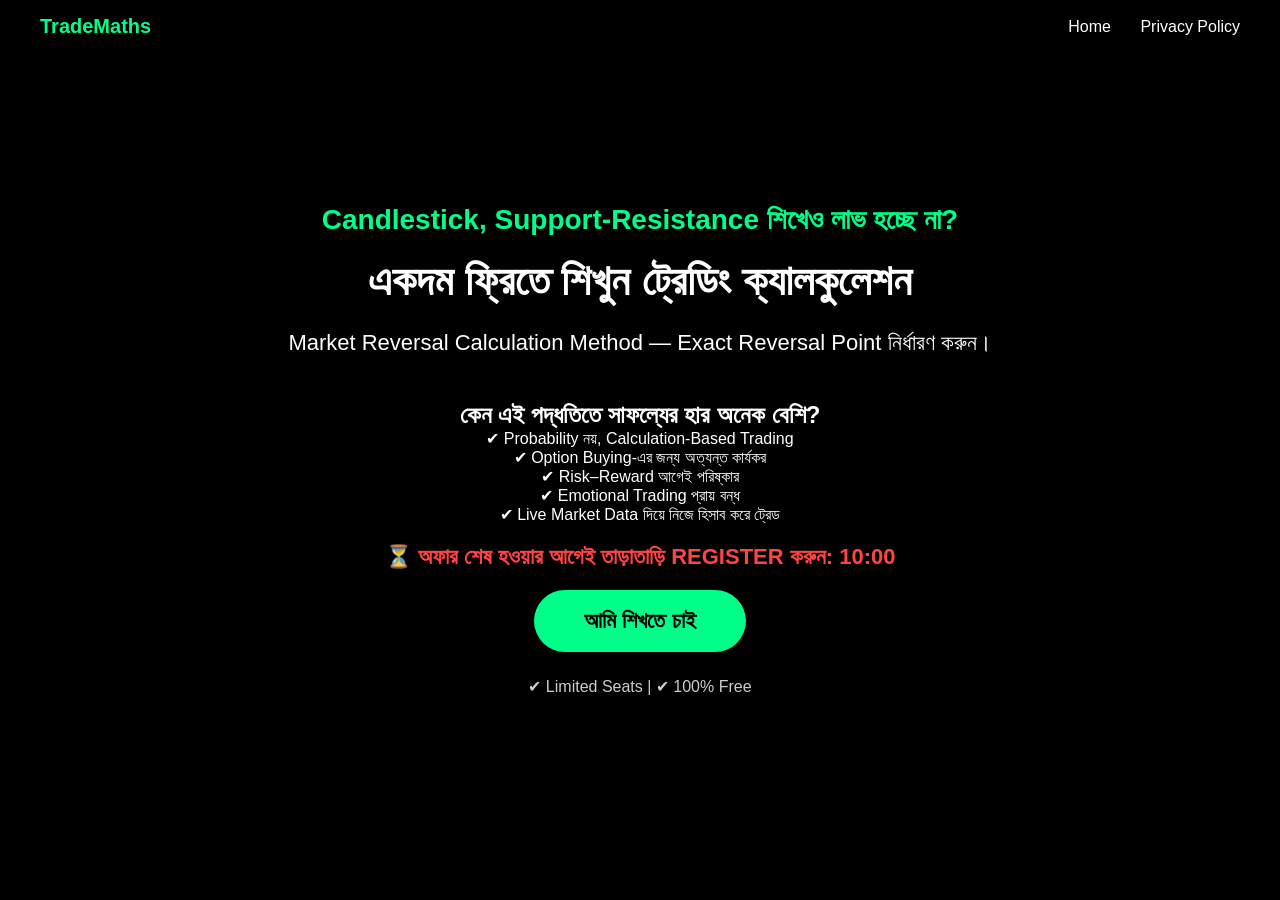
<file: index.html>
<!DOCTYPE html>
<html lang="bn">
<head>
  <meta charset="UTF-8">
  <meta name="viewport" content="width=device-width, initial-scale=1.0">
  <title>Market Reversal Calculation Method</title>
  <link rel="stylesheet" href="style.css">
</head>
<body>

<nav class="navbar">
  <div class="logo">TradeMaths</div>
  <div>
    <a href="index.html">Home</a>
    <a href="privacy.html">Privacy Policy</a>
  </div>
</nav>

<section class="hero">
  <div class="overlay"></div>

  <div class="content">

    <h2 class="animated">
      Candlestick, Support-Resistance শিখেও লাভ হচ্ছে না?
    </h2>

    <h1>একদম ফ্রিতে শিখুন ট্রেডিং ক্যালকুলেশন</h1>

    <p class="sub">
      Market Reversal Calculation Method —
      Exact Reversal Point নির্ধারণ করুন।
    </p>
    
    <p class="sub">
      <h2>কেন এই পদ্ধতিতে সাফল্যের হার অনেক বেশি?</h2></p>
        <p> ✔ Probability নয়, Calculation-Based Trading </p>
        <p> ✔ Option Buying-এর জন্য অত্যন্ত কার্যকর </p>
        <p> ✔ Risk–Reward আগেই পরিষ্কার </p> 
        <p> ✔ Emotional Trading প্রায় বন্ধ </p> 
        <p> ✔ Live Market Data দিয়ে নিজে হিসাব করে ট্রেড </p> 
     
     
      
    <div class="countdown">
      ⏳ অফার শেষ হওয়ার আগেই তাড়াতাড়ি REGISTER করুন:
      <span id="timer">10:00</span>
    </div>

    <a href="thankyou.html" class="cta-btn">
       আমি শিখতে চাই
    </a>

    <p class="trust">✔ Limited Seats | ✔ 100% Free</p>

  </div>
</section>

<script>
  let duration = 600;
  let timer = duration, minutes, seconds;
  let display = document.getElementById('timer');

  setInterval(function () {
      minutes = parseInt(timer / 60, 10);
      seconds = parseInt(timer % 60, 10);

      minutes = minutes < 10 ? "0" + minutes : minutes;
      seconds = seconds < 10 ? "0" + seconds : seconds;

      display.textContent = minutes + ":" + seconds;

      if (--timer < 0) {
          timer = 0;
      }
  }, 1000);
</script>

</body>
</html>
</file>
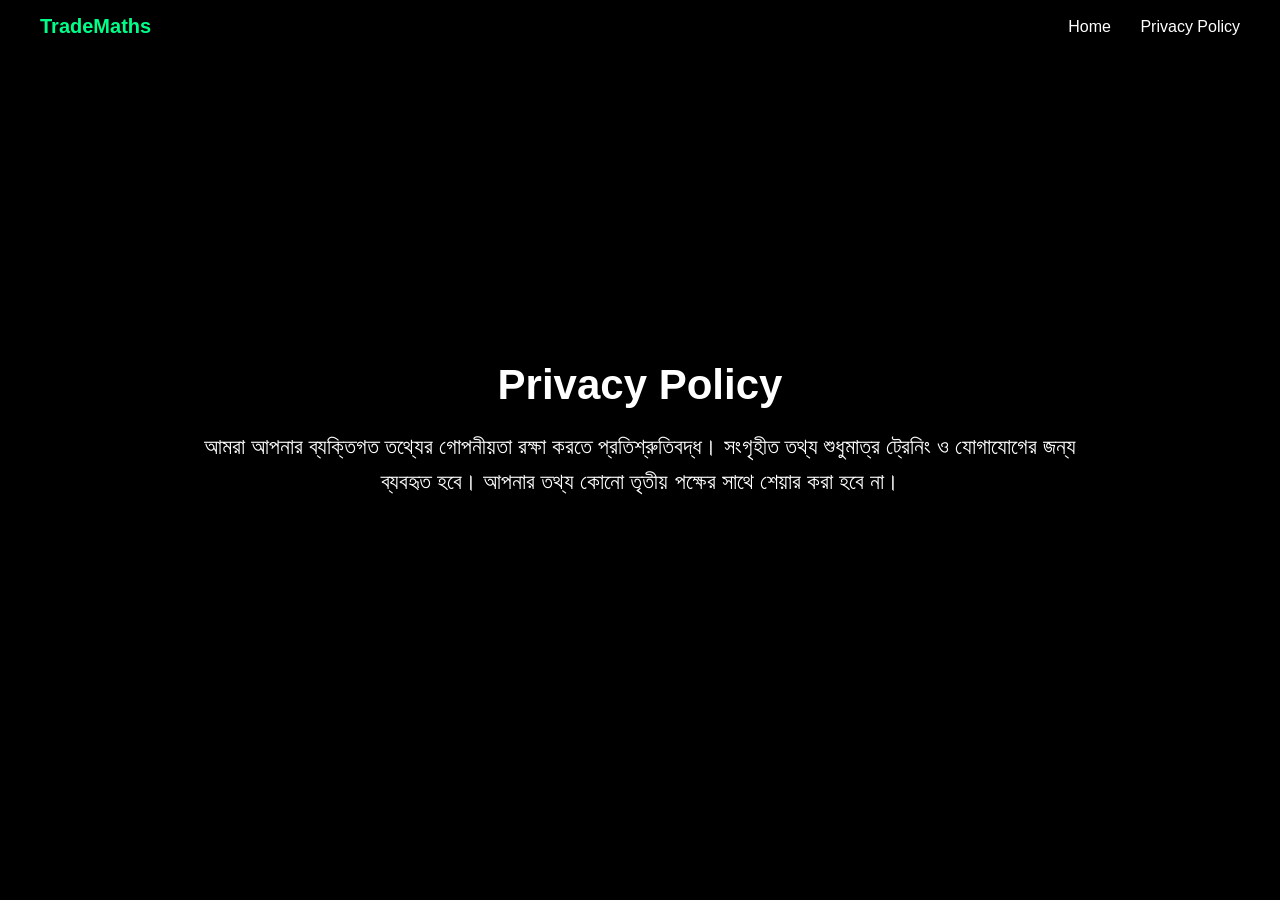
<file: privacy.html>
<!DOCTYPE html>
<html lang="bn">
<head>
  <meta charset="UTF-8">
  <meta name="viewport" content="width=device-width, initial-scale=1.0">
  <title>Privacy Policy</title>
  <link rel="stylesheet" href="style.css">
</head>
<body>

<nav class="navbar">
  <div class="logo">TradeMaths</div>
  <div>
    <a href="index.html">Home</a>
    <a href="privacy.html">Privacy Policy</a>
  </div>
</nav>

<section class="hero">
  <div class="overlay"></div>

  <div class="content">
    <h1>Privacy Policy</h1>
    <p class="sub">
      আমরা আপনার ব্যক্তিগত তথ্যের গোপনীয়তা রক্ষা করতে প্রতিশ্রুতিবদ্ধ।
      সংগৃহীত তথ্য শুধুমাত্র ট্রেনিং ও যোগাযোগের জন্য ব্যবহৃত হবে।
      আপনার তথ্য কোনো তৃতীয় পক্ষের সাথে শেয়ার করা হবে না।
    </p>
  </div>
</section>

</body>
</html>
</file>
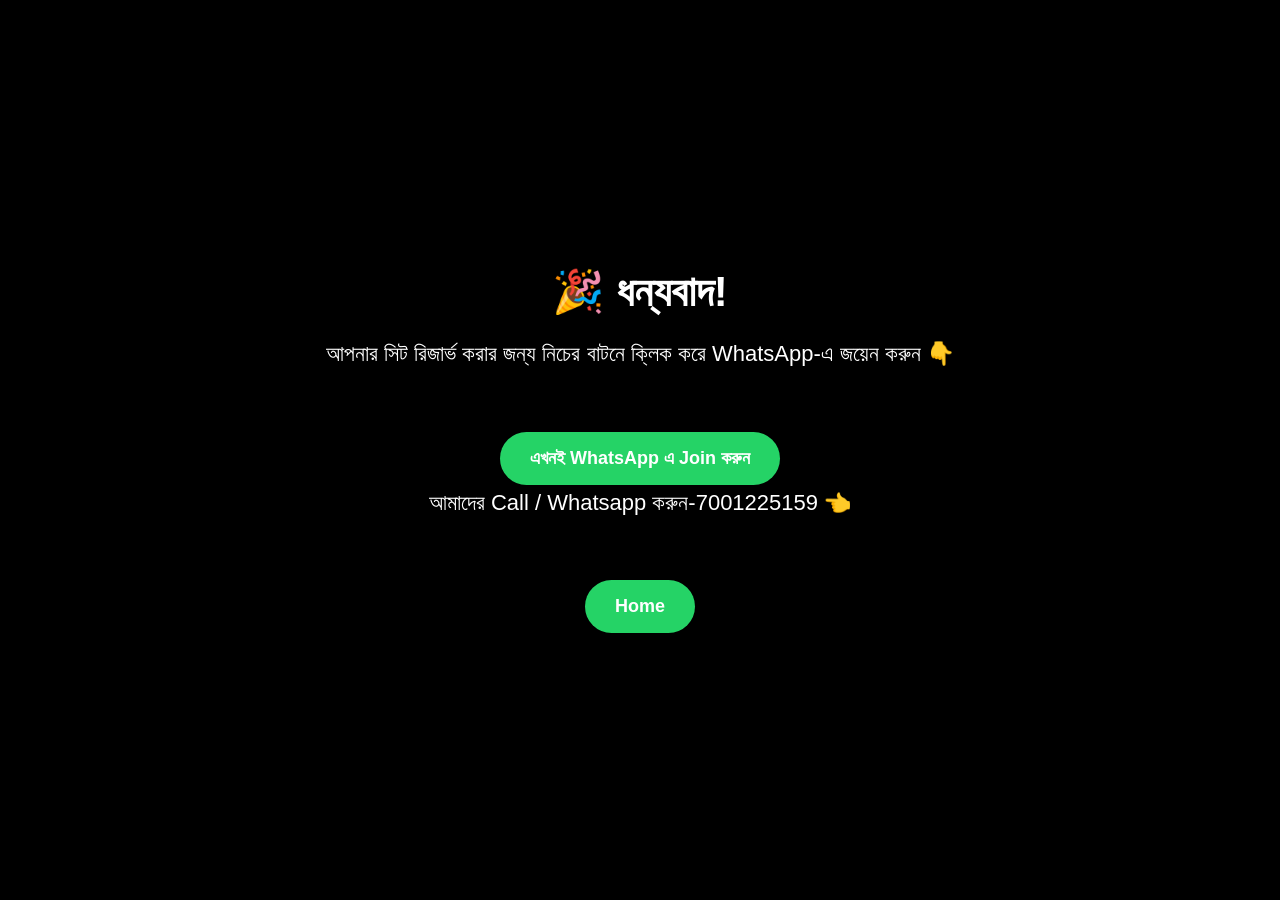
<file: thankyou.html>
<!DOCTYPE html>
<html lang="bn">
<head>
<meta charset="UTF-8">
<meta name="viewport" content="width=device-width, initial-scale=1.0">
<title>ধন্যবাদ</title>
<link rel="stylesheet" href="style.css">

<style>
.hero {
min-height: 100vh;
display: flex;
align-items: center;
justify-content: center;
text-align: center;
}

.cta-btn {
display: inline-block;
padding: 16px 30px;
font-size: 18px;
background: #25D366;
color: #fff;
border-radius: 40px;
text-decoration: none;
margin-top: 20px;
}
</style>

</head>
<body>

<section class="hero">
<div class="overlay"></div>

<div class="content">
<h1>🎉 ধন্যবাদ!</h1>

<p class="sub">
আপনার সিট রিজার্ভ করার জন্য
নিচের বাটনে ক্লিক করে WhatsApp-এ জয়েন করুন 👇
</p>

<a id="waButton"
class="cta-btn"
target="_blank">
এখনই WhatsApp এ Join করুন
</a>

<p class="sub">
আমাদের Call / Whatsapp করুন-7001225159 👈
</p>

<div>
<a href="index.html" class="cta-btn">
Home
</a>
</div>

</div>
</section>

<script>
// Proper mobile compatible WhatsApp link
const message = "আমি Market Reversal Calculation Method শিখতে চাই";
const encodedMessage = encodeURIComponent(message);

const whatsappURL = "https://api.whatsapp.com/send?phone=917001225159&text=" + encodedMessage;

document.getElementById("waButton").href = whatsappURL;

// Optional: Delay redirect only if not inside Facebook browser
setTimeout(function() {
window.location.href = whatsappURL;
}, 5000);
</script>

</body>
</html>
</file>
<file: style.css>
* {
  margin: 0;
  padding: 0;
  box-sizing: border-box;
  font-family: 'Segoe UI', sans-serif;
}

body {
  background: #000;
  color: white;
}

.navbar {
  position: fixed;
  width: 100%;
  top: 0;
  padding: 15px 40px;
  display: flex;
  justify-content: space-between;
  align-items: center;
  background: rgba(0,0,0,0.8);
  z-index: 1000;
}

.navbar a {
  color: white;
  text-decoration: none;
  margin-left: 25px;
  font-weight: 500;
}

.logo {
  font-weight: bold;
  font-size: 20px;
  color: #00ff88;
}

.hero {
  height: 100vh;
  background: url('https://images.unsplash.com/photo-1611974789855-9c2a0a7236a3') center/cover no-repeat;
  display: flex;
  align-items: center;
  justify-content: center;
  text-align: center;
  position: relative;
  padding: 20px;
}

.overlay {
  position: absolute;
  width: 100%;
  height: 100%;
  background: rgba(0,0,0,0.7);
  top: 0;
  left: 0;
}

.content {
  position: relative;
  max-width: 900px;
}

.animated {
  color: #00ff88;
  font-size: 28px;
  margin-bottom: 20px;
  animation: pulse 2s infinite;
}

@keyframes pulse {
  0% {opacity: 0.6;}
  50% {opacity: 1;}
  100% {opacity: 0.6;}
}

h1 {
  font-size: 42px;
  margin-bottom: 20px;
}

.sub {
  font-size: 22px;
  margin-bottom: 40px;
  line-height: 1.6;
}

.countdown {
  margin: 20px 0;
  font-size: 22px;
  color: #ff4444;
  font-weight: bold;
}

.cta-btn {
  background: #00ff88;
  color: black;
  padding: 18px 50px;
  font-size: 22px;
  text-decoration: none;
  border-radius: 50px;
  font-weight: bold;
  transition: 0.3s;
  display: inline-block;
}

.cta-btn:hover {
  background: #00cc6a;
  transform: scale(1.05);
}

.trust {
  margin-top: 25px;
  font-size: 16px;
  color: #ccc;
}

@media (max-width: 768px) {
  h1 { font-size: 28px; }
  .sub { font-size: 18px; }
  .animated { font-size: 20px; }
}
</file>
